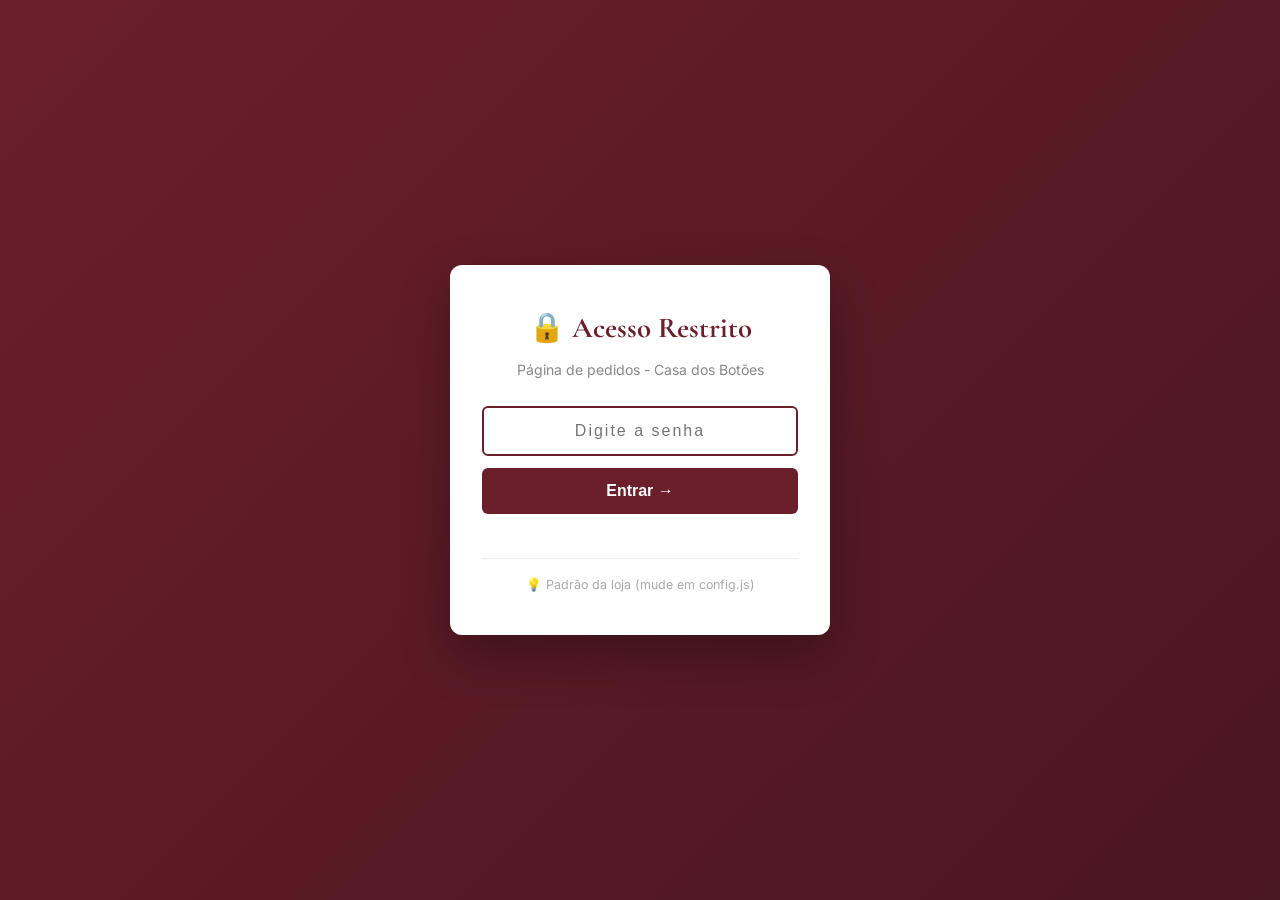
<file: pedidos-cdb-216f4301998b132a.html>
<!DOCTYPE html>
<html lang="pt-BR">
<head>
  <meta charset="UTF-8">
  <meta name="viewport" content="width=device-width, initial-scale=1.0">
  <meta name="robots" content="noindex, nofollow">
  <title>Pedidos - Casa dos Botões</title>
  <link rel="icon" href="data:image/svg+xml,<svg xmlns='http://www.w3.org/2000/svg' viewBox='0 0 32 32'><circle cx='16' cy='16' r='14' fill='%236b1f2a'/><circle cx='16' cy='16' r='4' fill='%23f6ecd9'/></svg>">
  <link rel="preconnect" href="https://fonts.googleapis.com">
  <link rel="preconnect" href="https://fonts.gstatic.com" crossorigin>
  <link href="https://fonts.googleapis.com/css2?family=Cormorant+Garamond:wght@400;500;600;700&family=Inter:wght@300;400;500;600;700&display=swap" rel="stylesheet">
  <style>
    *, *::before, *::after { box-sizing: border-box; }
    * { margin: 0; padding: 0; }
    body {
      font-family: 'Inter', system-ui, sans-serif;
      background: #faf3e7;
      color: #2a1810;
      line-height: 1.6;
      min-height: 100vh;
      padding: 20px;
    }
    :root {
      --vinho: #6b1f2a;
      --vinho-escuro: #4a1620;
      --creme: #f6ecd9;
      --creme-escuro: #ead9b8;
      --madeira: #8b5a3c;
      --sucesso: #2e7d32;
      --erro: #c62828;
      --borda: #d8c5a3;
      --borda-clara: #e8dcc0;
    }
    .container { max-width: 1100px; margin: 0 auto; }
    .header {
      background: linear-gradient(135deg, var(--vinho) 0%, var(--vinho-escuro) 100%);
      color: #fff;
      padding: 24px 32px;
      border-radius: 12px;
      margin-bottom: 24px;
      box-shadow: 0 8px 20px rgba(74, 22, 32, 0.25);
    }
    .header h1 {
      font-family: 'Cormorant Garamond', serif;
      font-size: 2rem;
      font-weight: 700;
      margin-bottom: 4px;
    }
    .header .sub { font-size: 0.95rem; opacity: 0.85; }
    .header .stats { display: flex; gap: 24px; margin-top: 16px; }
    .header .stat { background: rgba(255,255,255,0.12); padding: 10px 16px; border-radius: 8px; }
    .header .stat strong { display: block; font-size: 1.5rem; font-weight: 700; }
    .header .stat span { font-size: 0.78rem; opacity: 0.85; }
    .actions {
      display: flex; gap: 12px; flex-wrap: wrap;
      margin-bottom: 24px;
      background: #fff;
      padding: 16px 20px;
      border-radius: 8px;
      border: 1px solid var(--borda-clara);
    }
    .btn {
      padding: 10px 20px;
      border-radius: 6px;
      font-weight: 600;
      font-size: 0.92rem;
      cursor: pointer;
      border: 1.5px solid transparent;
      transition: all 0.2s;
      display: inline-flex;
      align-items: center;
      gap: 8px;
    }
    .btn-primary { background: var(--vinho); color: #fff; }
    .btn-primary:hover { background: var(--vinho-escuro); }
    .btn-outline { background: #fff; color: var(--vinho); border-color: var(--vinho); }
    .btn-outline:hover { background: var(--vinho); color: #fff; }
    .btn-danger { background: transparent; color: var(--erro); border-color: var(--erro); }
    .btn-danger:hover { background: var(--erro); color: #fff; }
    .btn-sucesso { background: var(--sucesso); color: #fff; }
    .btn-sucesso:hover { background: #1e6e23; }
    .btn-small { padding: 6px 12px; font-size: 0.82rem; }
    .file-input { display: none; }
    .aviso {
      background: #fff3cd;
      border: 1px solid #ffeaa7;
      border-left: 4px solid #f39c12;
      padding: 14px 18px;
      border-radius: 6px;
      margin-bottom: 24px;
      font-size: 0.92rem;
    }
    .aviso strong { color: #856404; }
    .empty {
      background: #fff;
      border: 2px dashed var(--borda);
      padding: 60px 20px;
      text-align: center;
      border-radius: 8px;
      color: #888;
    }
    .empty h3 { font-family: 'Cormorant Garamond', serif; font-size: 1.5rem; color: var(--vinho); margin-bottom: 8px; }
    .empty p { font-size: 0.95rem; }
    .pedido-card {
      background: #fff;
      border: 1px solid var(--borda-clara);
      border-radius: 8px;
      padding: 20px 24px;
      margin-bottom: 16px;
      box-shadow: 0 2px 4px rgba(74, 22, 32, 0.05);
      transition: box-shadow 0.2s;
    }
    .pedido-card:hover { box-shadow: 0 4px 12px rgba(74, 22, 32, 0.1); }
    .pedido-header {
      display: flex; justify-content: space-between; align-items: flex-start;
      gap: 16px; flex-wrap: wrap;
      padding-bottom: 12px;
      border-bottom: 1px solid var(--borda-clara);
      margin-bottom: 12px;
    }
    .pedido-numero {
      font-family: 'Cormorant Garamond', serif;
      font-size: 1.3rem;
      font-weight: 700;
      color: var(--vinho);
    }
    .pedido-data { font-size: 0.82rem; color: #888; }
    .pedido-status {
      display: inline-block;
      padding: 4px 12px;
      border-radius: 999px;
      font-size: 0.75rem;
      font-weight: 600;
      background: #fff3cd;
      color: #856404;
      margin-top: 4px;
    }
    .pedido-status.retirada {
      background: #d4edda;
      color: var(--sucesso);
    }
    .pedido-grid {
      display: grid;
      grid-template-columns: 1fr 1fr;
      gap: 20px;
      margin-bottom: 12px;
    }
    .pedido-section h4 {
      font-size: 0.78rem;
      color: var(--madeira);
      text-transform: uppercase;
      letter-spacing: 1px;
      margin-bottom: 6px;
    }
    .pedido-section p { font-size: 0.92rem; margin-bottom: 2px; }
    .pedido-itens {
      grid-column: 1 / -1;
      background: var(--creme);
      padding: 12px 16px;
      border-radius: 6px;
      margin-top: 8px;
    }
    .pedido-itens h4 {
      font-size: 0.78rem;
      color: var(--madeira);
      text-transform: uppercase;
      letter-spacing: 1px;
      margin-bottom: 8px;
    }
    .pedido-itens ul { list-style: none; }
    .pedido-itens li {
      padding: 6px 0;
      border-bottom: 1px dashed var(--borda);
      font-size: 0.9rem;
      display: flex;
      justify-content: space-between;
    }
    .pedido-itens li:last-child { border-bottom: none; }
    .pedido-total {
      display: flex;
      justify-content: space-between;
      align-items: baseline;
      padding: 12px 16px;
      background: var(--vinho);
      color: #fff;
      border-radius: 6px;
      margin-top: 12px;
    }
    .pedido-total strong { font-size: 1.4rem; font-family: 'Cormorant Garamond', serif; }
    .pedido-acoes {
      display: flex; gap: 8px; flex-wrap: wrap;
      margin-top: 12px;
      padding-top: 12px;
      border-top: 1px solid var(--borda-clara);
    }

    /* === TELA DE LOGIN === */
    .login-overlay {
      position: fixed;
      inset: 0;
      background: linear-gradient(135deg, #6b1f2a 0%, #4a1620 100%);
      display: flex;
      align-items: center;
      justify-content: center;
      z-index: 9999;
      padding: 20px;
    }
    .login-overlay.hidden { display: none; }
    .login-box {
      background: #fff;
      padding: 40px 32px;
      border-radius: 12px;
      box-shadow: 0 20px 50px rgba(0,0,0,0.3);
      max-width: 380px;
      width: 100%;
      text-align: center;
    }
    .login-box h2 {
      font-family: 'Cormorant Garamond', serif;
      font-size: 1.8rem;
      color: var(--vinho);
      margin-bottom: 8px;
      font-weight: 700;
    }
    .login-box .login-sub {
      font-size: 0.88rem;
      color: #888;
      margin-bottom: 24px;
    }
    .login-box input {
      width: 100%;
      padding: 14px 16px;
      border: 2px solid var(--borda);
      border-radius: 6px;
      font-size: 1rem;
      text-align: center;
      letter-spacing: 2px;
      margin-bottom: 12px;
      transition: border-color 0.2s;
    }
    .login-box input:focus {
      outline: none;
      border-color: var(--vinho);
    }
    .login-box button {
      width: 100%;
      padding: 14px;
      background: var(--vinho);
      color: #fff;
      border: none;
      border-radius: 6px;
      font-size: 1rem;
      font-weight: 600;
      cursor: pointer;
      transition: background 0.2s;
    }
    .login-box button:hover { background: var(--vinho-escuro); }
    .login-error {
      color: var(--erro);
      font-size: 0.85rem;
      margin-top: 12px;
      min-height: 1.2em;
    }
    .login-dica {
      font-size: 0.78rem;
      color: #aaa;
      margin-top: 16px;
      padding-top: 16px;
      border-top: 1px solid #eee;
    }
    @media (max-width: 700px) {
      .pedido-grid { grid-template-columns: 1fr; }
      .header { padding: 16px 20px; }
      .header h1 { font-size: 1.5rem; }
      .header .stats { flex-wrap: wrap; gap: 12px; }
      .actions { flex-direction: column; }
      .btn { width: 100%; justify-content: center; }
    }
    .print-only { display: none; }
    @media print {
      body { background: #fff; padding: 0; }
      .header, .actions, .aviso, .pedido-acoes { display: none; }
      .pedido-card { page-break-inside: avoid; box-shadow: none; }
      .print-only { display: block; }
    }
  </style>
</head>
<body>
  <!-- TELA DE LOGIN -->
  <div class="login-overlay" id="loginOverlay">
    <div class="login-box">
      <h2>🔒 Acesso Restrito</h2>
      <p class="login-sub">Página de pedidos - Casa dos Botões</p>
      <form id="loginForm" autocomplete="off">
        <input type="password" id="senhaInput" placeholder="Digite a senha" autofocus>
        <button type="submit">Entrar →</button>
        <div class="login-error" id="loginError"></div>
      </form>
      <div class="login-dica" id="loginDica"></div>
    </div>
  </div>

  <div class="container" id="appContainer" style="display:none;">

    <div class="header">
      <h1>📋 Pedidos — Casa dos Botões</h1>
      <p class="sub">Histórico de todos os pedidos recebidos pelo site</p>
      <div class="stats">
        <div class="stat">
          <strong id="totalPedidos">0</strong>
          <span>Total de pedidos</span>
        </div>
        <div class="stat">
          <strong id="totalFaturado">R$ 0,00</strong>
          <span>Faturamento total</span>
        </div>
        <div class="stat">
          <strong id="totalRetiradas">0</strong>
          <span>Retiradas no local</span>
        </div>
      </div>
    </div>

    <div class="actions">
      <button class="btn btn-sucesso" id="btnImportar">📥 Importar .txt de pedido</button>
      <button class="btn btn-primary" id="btnBaixarTudo">📄 Baixar tudo (.txt)</button>
      <button class="btn btn-outline" id="btnAtualizar">🔄 Atualizar</button>
      <button class="btn btn-outline" id="btnImprimir">🖨️ Imprimir</button>
      <button class="btn btn-danger" id="btnLimpar">🗑️ Limpar tudo</button>
      <button class="btn btn-outline" id="btnSair" style="margin-left: auto;">🚪 Sair</button>
      <input type="file" id="fileInput" class="file-input" accept=".txt" multiple>
    </div>

    <div id="statusSync" style="background: #fff; padding: 10px 16px; border-radius: 6px; border: 1px solid var(--borda-clara); margin-bottom: 16px; font-size: 0.88rem; color: #666;">
      💾 Carregando pedidos...
    </div>

    <div class="aviso">
      <strong>⚠️ IMPORTANTE - Leia antes de usar:</strong>
      <br><br>
      Esta página salva os pedidos <strong>no navegador</strong> (localStorage). Isso significa:
      <ul style="margin: 10px 0 10px 20px; font-size: 0.88rem;">
        <li>✅ Pedidos feitos <strong>neste navegador</strong> aparecem automaticamente</li>
        <li>❌ Pedidos feitos por clientes em <strong>outros aparelhos</strong> NÃO aparecem sozinhos</li>
        <li>📥 Para ver pedidos de clientes: clique em <strong>"Importar .txt"</strong> e selecione o arquivo .txt que você recebeu por e-mail (casadebotao1@gmail.com)</li>
        <li>🔄 Para mudar de aparelho: use <strong>"Baixar tudo (.txt)"</strong> aqui, depois <strong>"Importar .txt"</strong> no outro aparelho</li>
      </ul>
      <strong>💡 Dica:</strong> Sempre que receber um pedido novo por e-mail, baixe o .txt anexo e importe aqui para manter seu histórico consolidado.
    </div>

    <div id="pedidosLista"></div>

  </div>

  <script src="config.js"></script>
  <script src="js/orders-store.js"></script>
  <script src="js/sync.js"></script>
  <script src="js/email.js"></script>
  <script>
    (function () {
      const $ = (id) => document.getElementById(id);
      const formatBRL = (n) => 'R$ ' + (Number(n) || 0).toFixed(2).replace('.', ',');

      function formatData(iso) {
        if (!iso) return '';
        try {
          const d = new Date(iso);
          return d.toLocaleString('pt-BR', { dateStyle: 'short', timeStyle: 'short' });
        } catch (e) { return iso; }
      }

      function atualizarStats(pedidos) {
        if (!pedidos) pedidos = window.CDBOrders.listar();
        $('totalPedidos').textContent = pedidos.length;
        const faturado = pedidos.reduce((s, p) => s + (Number(p.total) || 0), 0);
        $('totalFaturado').textContent = formatBRL(faturado);
        const retiradas = pedidos.filter(p => p.shippingOption?.retirada).length;
        $('totalRetiradas').textContent = retiradas;
      }

      // Estado: pedidos combinados (nuvem + local)
      let pedidosExibidos = [];
      let carregandoNuvem = false;

      async function carregarPedidosNuvem() {
        if (!window.CDBSync || !window.CDBSync.isAtivo()) return [];
        carregandoNuvem = true;
        const statusEl = document.getElementById('statusSync');
        if (statusEl) statusEl.textContent = '🔄 Sincronizando com a nuvem...';
        try {
          const pedidos = await window.CDBSync.listarPedidos();
          if (statusEl) statusEl.textContent = `☁️ ${pedidos.length} pedidos na nuvem`;
          return pedidos;
        } catch (e) {
          console.error('Erro ao carregar nuvem:', e);
          if (statusEl) statusEl.textContent = '⚠️ Erro ao sincronizar';
          return [];
        } finally {
          carregandoNuvem = false;
        }
      }

      // Mescla pedidos da nuvem + local (sem duplicar por número)
      function mesclarPedidos(nuvem, local) {
        const mapa = new Map();
        // Primeiro adiciona todos da nuvem
        for (const p of nuvem) {
          if (p && p.numero) mapa.set(p.numero, p);
        }
        // Depois adiciona os locais que não estão na nuvem
        for (const p of local) {
          if (p && p.numero && !mapa.has(p.numero)) {
            mapa.set(p.numero, p);
          }
        }
        // Converte para array e ordena por data (mais recente primeiro)
        return Array.from(mapa.values()).sort((a, b) => {
          const dataA = a.salvoEm || a.data || '';
          const dataB = b.salvoEm || b.data || '';
          return dataB.localeCompare(dataA);
        });
      }

      function renderPedidos(pedidos) {
        if (!pedidos) pedidos = pedidosExibidos;
        const cont = $('pedidosLista');
        if (pedidos.length === 0) {
          cont.innerHTML = `
            <div class="empty">
              <h3>Nenhum pedido salvo ainda</h3>
              <p>Os pedidos aparecem aqui automaticamente assim que são finalizados no site.</p>
              <p style="margin-top: 12px;">💡 Você também pode importar um .txt manualmente clicando em <strong>"Importar .txt de pedido"</strong>.</p>
            </div>`;
          return;
        }
        cont.innerHTML = pedidos.map(p => {
          const isRetirada = p.shippingOption?.retirada;
          const itens = (p.items || []).map(i => {
            const qtdPorPacote = (function(unid) {
              const m = String(unid || '').match(/(\d+)\s*unidades?/i);
              return m ? parseInt(m[1], 10) : 1;
            })(i.unidade);
            const totalBotoes = i.qty * qtdPorPacote;
            return `
            <li>
              <span>${i.qty}× ${escapeHTML(i.nome)}${qtdPorPacote > 1 ? `<br><small style="color:#888;">📦 ${i.qty} pacote${i.qty > 1 ? 's' : ''} × ${qtdPorPacote} = ${totalBotoes} botões</small>` : ''}</span>
              <strong>${formatBRL(i.preco * i.qty)}</strong>
            </li>
          `;
          }).join('');
          const statusClass = isRetirada ? 'retirada' : '';
          const statusText = isRetirada ? '🏠 Retirar no local' : '📦 Enviar por Correios';
          const origem = p.salvoEm ? (p.salvoEm.includes('T') ? '☁️' : '💾') : '💾';
          return `
            <div class="pedido-card">
              <div class="pedido-header">
                <div>
                  <div class="pedido-numero">${escapeHTML(p.numero)} ${origem}</div>
                  <div class="pedido-data">Salvo em: ${formatData(p.salvoEm)}${p.data ? ' · Pedido em: ' + escapeHTML(p.data) : ''}</div>
                  <span class="pedido-status ${statusClass}">${statusText}</span>
                </div>
              </div>
              <div class="pedido-grid">
                <div class="pedido-section">
                  <h4>👤 Cliente</h4>
                  <p><strong>${escapeHTML(p.cliente?.nome || '-')}</strong></p>
                  <p>📞 ${escapeHTML(p.cliente?.telefone || '-')}</p>
                </div>
                <div class="pedido-section">
                  <h4>📍 Entrega</h4>
                  ${isRetirada
                    ? `<p style="color: var(--sucesso)"><strong>🏠 Retirar no local</strong></p><p>📍 Rua Visconde de Inhaúma, 580 — Salas 409 e 410</p><p>Centro — Ribeirão Preto/SP</p><p>CEP: 14015-100</p><p><small>⏰ Seg-Sex 9h às 18h, Sáb 9h às 13h</small></p>`
                    : `<p><strong>${escapeHTML(p.cliente?.endereco || '-')}, ${escapeHTML(p.cliente?.numero || '⚠ SEM Nº')}</strong></p>${p.cliente?.complemento ? `<p>Complemento: ${escapeHTML(p.cliente.complemento)}</p>` : ''}<p>Bairro: ${escapeHTML(p.cliente?.bairro || '-')}</p>${p.cliente?.referencia ? `<p>Ref: ${escapeHTML(p.cliente.referencia)}</p>` : ''}<p>${escapeHTML(p.cliente?.cidade || '-')} / ${escapeHTML(p.cliente?.uf || '-')}</p><p>CEP: ${escapeHTML(p.cliente?.cep || '-')}</p>`
                  }
                </div>
                ${itens ? `
                <div class="pedido-itens">
                  <h4>🛒 Itens</h4>
                  <ul>${itens}</ul>
                </div>` : ''}
              </div>
              <div class="pedido-total">
                <span>TOTAL DO PEDIDO</span>
                <strong>${formatBRL(p.total)}</strong>
              </div>
              <div class="pedido-acoes">
                <button class="btn btn-outline btn-small" onclick="baixarPedido('${p.numero}')">📄 Baixar .txt</button>
                <button class="btn btn-outline btn-small" onclick="enviarWhatsApp('${p.numero}')">📱 Abrir no WhatsApp</button>
                <button class="btn btn-outline btn-small" onclick="reenviarEmail('${p.numero}')">📧 Reenviar e-mail</button>
                <button class="btn btn-danger btn-small" onclick="removerPedido('${p.numero}')">🗑️ Remover</button>
              </div>
            </div>
          `;
        }).join('');
      }

      function escapeHTML(s) {
        return String(s || '').replace(/[&<>"']/g, c => ({
          '&': '&amp;', '<': '&lt;', '>': '&gt;', '"': '&quot;', "'": '&#39;'
        })[c]);
      }

      // Ações globais
      window.baixarPedido = function (numero) {
        const pedido = pedidosExibidos.find(p => p.numero === numero)
          || window.CDBOrders.listar().find(p => p.numero === numero);
        if (!pedido) return;
        const txt = gerarTxtPedido(pedido);
        const blob = new Blob([txt], { type: 'text/plain;charset=utf-8' });
        const url = URL.createObjectURL(blob);
        const a = document.createElement('a');
        a.href = url;
        a.download = `pedido-${pedido.numero}.txt`;
        document.body.appendChild(a);
        a.click();
        document.body.removeChild(a);
        setTimeout(() => URL.revokeObjectURL(url), 1000);
      };

      window.enviarWhatsApp = function (numero) {
        const pedido = pedidosExibidos.find(p => p.numero === numero)
          || window.CDBOrders.listar().find(p => p.numero === numero);
        if (!pedido) return;
        const tel = (window.CDB_CONFIG?.whatsapp?.numero || '').replace(/\D/g, '');
        if (!tel || !pedido.cliente?.telefone) {
          alert('Telefone do cliente não disponível');
          return;
        }
        // Pega só os dígitos do telefone do cliente
        const telCliente = pedido.cliente.telefone.replace(/\D/g, '');
        const msg = `Olá ${pedido.cliente.nome}! Sou da Casa dos Botões. ` +
          `Recebemos seu pedido ${pedido.numero} no valor de ${formatBRL(pedido.total)}. ` +
          `Vamos confirmar os detalhes?`;
        window.open(`https://wa.me/${telCliente}?text=${encodeURIComponent(msg)}`, '_blank');
      };

      window.removerPedido = async function (numero) {
        if (!confirm(`Remover o pedido ${numero}? Esta ação não pode ser desfeita.`)) return;
        // Remove do localStorage
        window.CDBOrders.remover(numero);
        // Remove da nuvem
        if (window.CDBSync && window.CDBSync.isAtivo()) {
          await window.CDBSync.removerPedido(numero);
        }
        atualizarTudo();
      };

      // Reenvia o e-mail do pedido manualmente (caso não tenha chegado)
      window.reenviarEmail = async function (numero) {
        const pedido = pedidosExibidos.find(p => p.numero === numero)
          || window.CDBOrders.listar().find(p => p.numero === numero);
        if (!pedido) {
          alert('Pedido não encontrado.');
          return;
        }
        // Carrega o email.js dinamicamente se não estiver carregado
        if (!window.CDBEmail) {
          alert('Carregando módulo de e-mail...');
          await carregarScript('js/email.js');
          await new Promise(r => setTimeout(r, 500));
        }
        if (!window.CDBEmail) {
          alert('Erro: módulo de e-mail não pôde ser carregado. Recarregue a página.');
          return;
        }
        if (!confirm(`Reenviar e-mail do pedido ${numero} para casadebotao1@gmail.com?`)) return;
        console.log('[pedidos] Reenviando e-mail do pedido', numero);
        const btn = event?.target;
        if (btn) {
          btn.disabled = true;
          btn.textContent = '📧 Enviando...';
        }
        try {
          const result = await window.CDBEmail.enviarPedido(pedido, {
            paymentMethod: pedido.paymentMethod || 'pix',
          });
          if (result.success) {
            alert('✅ E-mail enviado com sucesso! Verifique casadebotao1@gmail.com (incluindo Spam e Promoções).');
            console.log('[pedidos] ✅ E-mail reenviado com sucesso');
          } else if (result.reason === 'desativado') {
            alert('❌ E-mail está desativado no config.js. Não é possível reenviar.');
          } else {
            alert('❌ Falha ao enviar: ' + (result.error || 'erro desconhecido'));
            console.error('[pedidos] Falha:', result);
          }
        } catch (err) {
          alert('❌ Erro: ' + err.message);
          console.error('[pedidos] Erro:', err);
        } finally {
          if (btn) {
            btn.disabled = false;
            btn.textContent = '📧 Reenviar e-mail';
          }
        }
      };

      // Helper para carregar script dinamicamente
      function carregarScript(src) {
        return new Promise((resolve, reject) => {
          const s = document.createElement('script');
          s.src = src;
          s.onload = resolve;
          s.onerror = reject;
          document.head.appendChild(s);
        });
      }

      function gerarTxtPedido(p) {
        // Reusa o conteúdo do .txt original se existir
        if (p.rawTxt) return p.rawTxt;
        // Senão, gera um do zero
        let txt = '';
        txt += '============================================================\n';
        txt += '       CASA DOS BOTÕES - COMPROVANTE DE PEDIDO\n';
        txt += '============================================================\n\n';
        txt += `PEDIDO Nº: ${p.numero}\n`;
        txt += `DATA/HORA: ${p.data || formatData(p.salvoEm)}\n\n`;
        txt += '------------------------------------------------------------\n';
        txt += 'DADOS DO CLIENTE\n';
        txt += '------------------------------------------------------------\n';
        txt += `Nome:      ${p.cliente?.nome || '-'}\n`;
        txt += `Telefone:  ${p.cliente?.telefone || '-'}\n\n`;
        txt += '------------------------------------------------------------\n';
        txt += 'ENDEREÇO DE ENTREGA\n';
        txt += '------------------------------------------------------------\n';
        txt += `CEP:       ${p.cliente?.cep || '-'}\n`;
        txt += `Endereço:  ${p.cliente?.endereco || '-'}\n`;
        txt += `Cidade:    ${p.cliente?.cidade || '-'}\n`;
        txt += `UF:        ${p.cliente?.uf || '-'}\n\n`;
        txt += '------------------------------------------------------------\n';
        txt += 'ITENS DO PEDIDO\n';
        txt += '------------------------------------------------------------\n';
        (p.items || []).forEach((i, idx) => {
          txt += `${idx + 1}. ${i.nome}\n`;
          txt += `   Quantidade: ${i.qty}\n`;
          txt += `   Subtotal:   ${formatBRL(i.preco * i.qty)}\n\n`;
        });
        txt += '------------------------------------------------------------\n';
        txt += 'RESUMO FINANCEIRO\n';
        txt += '------------------------------------------------------------\n';
        txt += `Subtotal: ${formatBRL(p.subtotal || 0)}\n`;
        txt += `Frete:    ${p.frete === 0 ? 'GRÁTIS' : formatBRL(p.frete)}\n`;
        txt += `TOTAL:    ${formatBRL(p.total)}\n\n`;
        txt += '============================================================\n';
        return txt;
      }

      // Botões
      $('btnImportar').addEventListener('click', () => $('fileInput').click());
      $('fileInput').addEventListener('change', async (e) => {
        const files = Array.from(e.target.files);
        let adicionados = 0;
        for (const file of files) {
          const txt = await file.text();
          const pedido = window.CDBOrders.parseTxt(txt);
          // Adiciona no localStorage
          if (window.CDBOrders.adicionar(pedido)) adicionados++;
          // Também adiciona na nuvem (se ativa)
          if (window.CDBSync && window.CDBSync.isAtivo()) {
            await window.CDBSync.adicionarPedido(pedido);
          }
        }
        alert(`${adicionados} pedido(s) importado(s) com sucesso!`);
        e.target.value = '';
        atualizarTudo();
      });

      $('btnBaixarTudo').addEventListener('click', () => {
        const pedidos = pedidosExibidos.length > 0 ? pedidosExibidos : window.CDBOrders.listar();
        if (pedidos.length === 0) {
          alert('Nenhum pedido para baixar.');
          return;
        }
        // Concatena todos os .txt em um único arquivo
        const todosTxt = pedidos.map(p => gerarTxtPedido(p)).join('\n\n');
        const blob = new Blob([todosTxt], { type: 'text/plain;charset=utf-8' });
        const url = URL.createObjectURL(blob);
        const a = document.createElement('a');
        a.href = url;
        const data = new Date().toISOString().slice(0, 10);
        a.download = `pedidos-casadosbotoes-${data}.txt`;
        document.body.appendChild(a);
        a.click();
        document.body.removeChild(a);
        setTimeout(() => URL.revokeObjectURL(url), 1000);
      });

      $('btnImprimir').addEventListener('click', () => window.print());

      $('btnLimpar').addEventListener('click', () => {
        if (!confirm('⚠️ ATENÇÃO: isso vai apagar TODOS os pedidos salvos neste navegador. Tem certeza?')) return;
        if (!confirm('Confirma novamente? Esta ação NÃO pode ser desfeita.')) return;
        window.CDBOrders.limpar();
        atualizarTudo();
      });

      // Botão Sair - faz logout
      $('btnSair').addEventListener('click', () => {
        sessionStorage.removeItem(SESSION_KEY);
        mostrarLogin();
        document.getElementById('senhaInput').value = '';
        document.getElementById('senhaInput').focus();
      });

      // Botão Atualizar - recarrega da nuvem
      $('btnAtualizar').addEventListener('click', () => {
        atualizarTudo();
      });

      async function atualizarTudo() {
        // Primeiro mostra os pedidos locais (rápido)
        const local = window.CDBOrders.listar();
        pedidosExibidos = local;
        atualizarStats(local);
        renderPedidos(local);

        // Depois carrega da nuvem e mescla
        if (window.CDBSync && window.CDBSync.isAtivo()) {
          const nuvem = await carregarPedidosNuvem();
          pedidosExibidos = mesclarPedidos(nuvem, local);
          atualizarStats(pedidosExibidos);
          renderPedidos(pedidosExibidos);
        }
      }

      // Substitui a função antiga - chamadas existentes continuam funcionando
      window.atualizarTudo = atualizarTudo;

      // === LÓGICA DE LOGIN ===
      const SENHA_CORRETA = window.CDB_CONFIG?.pedidos?.senha || 'casabotoes2024';
      const SESSION_KEY = 'cdb_pedidos_auth';

      function mostrarApp() {
        document.getElementById('loginOverlay').classList.add('hidden');
        document.getElementById('appContainer').style.display = '';
        atualizarTudo();
      }

      function mostrarLogin() {
        document.getElementById('loginOverlay').classList.remove('hidden');
        document.getElementById('appContainer').style.display = 'none';
        // Mostra dica se existir
        const dica = window.CDB_CONFIG?.pedidos?.dicaSenha;
        if (dica) {
          document.getElementById('loginDica').textContent = '💡 ' + dica;
        }
      }

      // Verifica se já está autenticado nesta sessão
      if (sessionStorage.getItem(SESSION_KEY) === 'ok') {
        mostrarApp();
      } else {
        mostrarLogin();
      }

      // Handler do formulário de login
      document.getElementById('loginForm').addEventListener('submit', (e) => {
        e.preventDefault();
        const senha = document.getElementById('senhaInput').value;
        const error = document.getElementById('loginError');
        if (senha === SENHA_CORRETA) {
          // Salva autenticação na sessão (some ao fechar aba)
          sessionStorage.setItem(SESSION_KEY, 'ok');
          error.textContent = '';
          mostrarApp();
        } else {
          error.textContent = '❌ Senha incorreta. Tente novamente.';
          document.getElementById('senhaInput').value = '';
          document.getElementById('senhaInput').focus();
          // Animação de shake
          const box = document.querySelector('.login-box');
          box.style.animation = 'none';
          setTimeout(() => {
            box.style.animation = 'shake 0.4s';
          }, 10);
        }
      });

      // Adiciona animação shake
      const style = document.createElement('style');
      style.textContent = `
        @keyframes shake {
          0%, 100% { transform: translateX(0); }
          25% { transform: translateX(-8px); }
          75% { transform: translateX(8px); }
        }
      `;
      document.head.appendChild(style);
    })();
  </script>
</body>
</html>
</file>
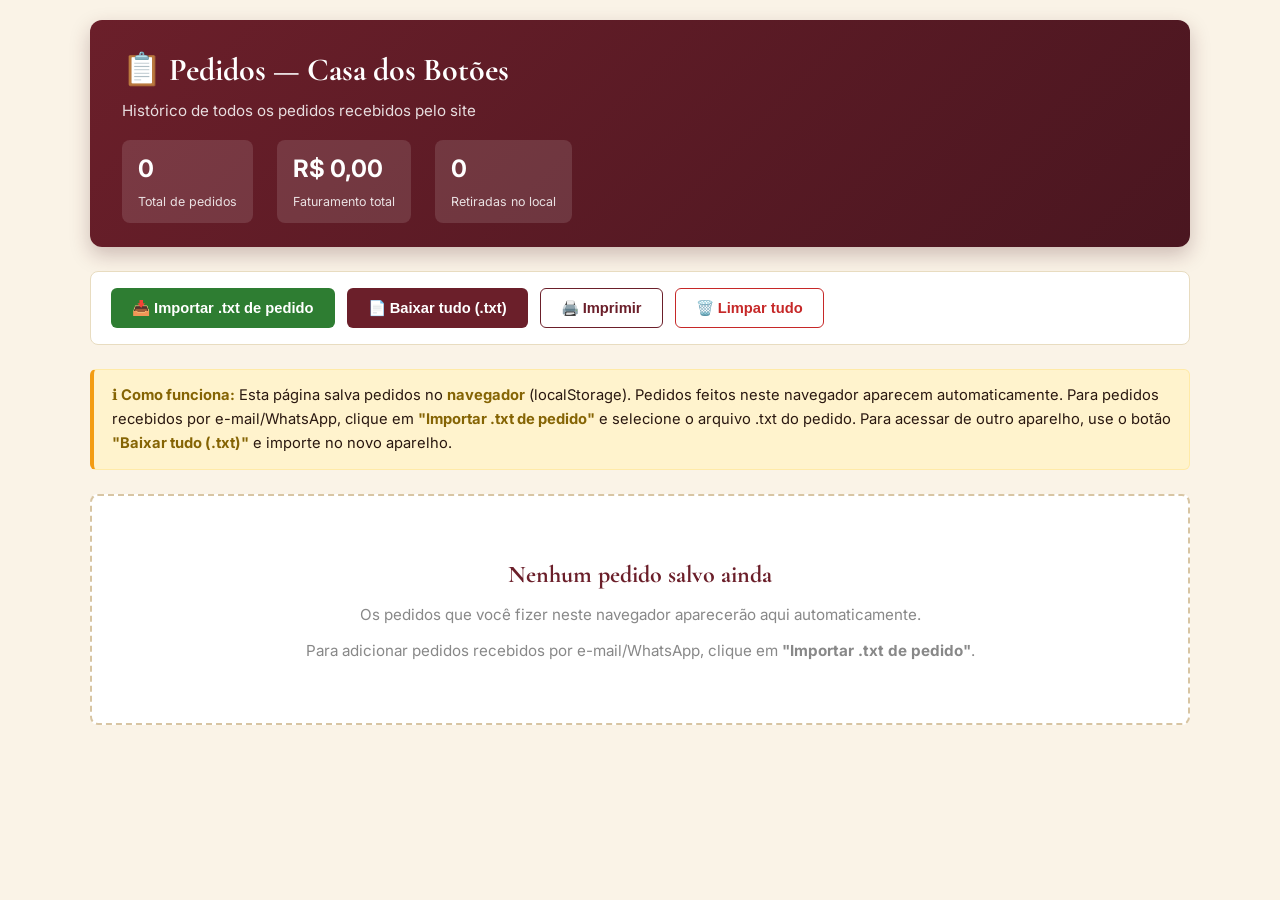
<file: pedidos.html>
<!DOCTYPE html>
<html lang="pt-BR">
<head>
  <meta charset="UTF-8">
  <meta name="viewport" content="width=device-width, initial-scale=1.0">
  <meta name="robots" content="noindex, nofollow">
  <title>Pedidos - Casa dos Botões</title>
  <link rel="icon" href="data:image/svg+xml,<svg xmlns='http://www.w3.org/2000/svg' viewBox='0 0 32 32'><circle cx='16' cy='16' r='14' fill='%236b1f2a'/><circle cx='16' cy='16' r='4' fill='%23f6ecd9'/></svg>">
  <link rel="preconnect" href="https://fonts.googleapis.com">
  <link rel="preconnect" href="https://fonts.gstatic.com" crossorigin>
  <link href="https://fonts.googleapis.com/css2?family=Cormorant+Garamond:wght@400;500;600;700&family=Inter:wght@300;400;500;600;700&display=swap" rel="stylesheet">
  <style>
    *, *::before, *::after { box-sizing: border-box; }
    * { margin: 0; padding: 0; }
    body {
      font-family: 'Inter', system-ui, sans-serif;
      background: #faf3e7;
      color: #2a1810;
      line-height: 1.6;
      min-height: 100vh;
      padding: 20px;
    }
    :root {
      --vinho: #6b1f2a;
      --vinho-escuro: #4a1620;
      --creme: #f6ecd9;
      --creme-escuro: #ead9b8;
      --madeira: #8b5a3c;
      --sucesso: #2e7d32;
      --erro: #c62828;
      --borda: #d8c5a3;
      --borda-clara: #e8dcc0;
    }
    .container { max-width: 1100px; margin: 0 auto; }
    .header {
      background: linear-gradient(135deg, var(--vinho) 0%, var(--vinho-escuro) 100%);
      color: #fff;
      padding: 24px 32px;
      border-radius: 12px;
      margin-bottom: 24px;
      box-shadow: 0 8px 20px rgba(74, 22, 32, 0.25);
    }
    .header h1 {
      font-family: 'Cormorant Garamond', serif;
      font-size: 2rem;
      font-weight: 700;
      margin-bottom: 4px;
    }
    .header .sub { font-size: 0.95rem; opacity: 0.85; }
    .header .stats { display: flex; gap: 24px; margin-top: 16px; }
    .header .stat { background: rgba(255,255,255,0.12); padding: 10px 16px; border-radius: 8px; }
    .header .stat strong { display: block; font-size: 1.5rem; font-weight: 700; }
    .header .stat span { font-size: 0.78rem; opacity: 0.85; }
    .actions {
      display: flex; gap: 12px; flex-wrap: wrap;
      margin-bottom: 24px;
      background: #fff;
      padding: 16px 20px;
      border-radius: 8px;
      border: 1px solid var(--borda-clara);
    }
    .btn {
      padding: 10px 20px;
      border-radius: 6px;
      font-weight: 600;
      font-size: 0.92rem;
      cursor: pointer;
      border: 1.5px solid transparent;
      transition: all 0.2s;
      display: inline-flex;
      align-items: center;
      gap: 8px;
    }
    .btn-primary { background: var(--vinho); color: #fff; }
    .btn-primary:hover { background: var(--vinho-escuro); }
    .btn-outline { background: #fff; color: var(--vinho); border-color: var(--vinho); }
    .btn-outline:hover { background: var(--vinho); color: #fff; }
    .btn-danger { background: transparent; color: var(--erro); border-color: var(--erro); }
    .btn-danger:hover { background: var(--erro); color: #fff; }
    .btn-sucesso { background: var(--sucesso); color: #fff; }
    .btn-sucesso:hover { background: #1e6e23; }
    .btn-small { padding: 6px 12px; font-size: 0.82rem; }
    .file-input { display: none; }
    .aviso {
      background: #fff3cd;
      border: 1px solid #ffeaa7;
      border-left: 4px solid #f39c12;
      padding: 14px 18px;
      border-radius: 6px;
      margin-bottom: 24px;
      font-size: 0.92rem;
    }
    .aviso strong { color: #856404; }
    .empty {
      background: #fff;
      border: 2px dashed var(--borda);
      padding: 60px 20px;
      text-align: center;
      border-radius: 8px;
      color: #888;
    }
    .empty h3 { font-family: 'Cormorant Garamond', serif; font-size: 1.5rem; color: var(--vinho); margin-bottom: 8px; }
    .empty p { font-size: 0.95rem; }
    .pedido-card {
      background: #fff;
      border: 1px solid var(--borda-clara);
      border-radius: 8px;
      padding: 20px 24px;
      margin-bottom: 16px;
      box-shadow: 0 2px 4px rgba(74, 22, 32, 0.05);
      transition: box-shadow 0.2s;
    }
    .pedido-card:hover { box-shadow: 0 4px 12px rgba(74, 22, 32, 0.1); }
    .pedido-header {
      display: flex; justify-content: space-between; align-items: flex-start;
      gap: 16px; flex-wrap: wrap;
      padding-bottom: 12px;
      border-bottom: 1px solid var(--borda-clara);
      margin-bottom: 12px;
    }
    .pedido-numero {
      font-family: 'Cormorant Garamond', serif;
      font-size: 1.3rem;
      font-weight: 700;
      color: var(--vinho);
    }
    .pedido-data { font-size: 0.82rem; color: #888; }
    .pedido-status {
      display: inline-block;
      padding: 4px 12px;
      border-radius: 999px;
      font-size: 0.75rem;
      font-weight: 600;
      background: #fff3cd;
      color: #856404;
      margin-top: 4px;
    }
    .pedido-status.retirada {
      background: #d4edda;
      color: var(--sucesso);
    }
    .pedido-grid {
      display: grid;
      grid-template-columns: 1fr 1fr;
      gap: 20px;
      margin-bottom: 12px;
    }
    .pedido-section h4 {
      font-size: 0.78rem;
      color: var(--madeira);
      text-transform: uppercase;
      letter-spacing: 1px;
      margin-bottom: 6px;
    }
    .pedido-section p { font-size: 0.92rem; margin-bottom: 2px; }
    .pedido-itens {
      grid-column: 1 / -1;
      background: var(--creme);
      padding: 12px 16px;
      border-radius: 6px;
      margin-top: 8px;
    }
    .pedido-itens h4 {
      font-size: 0.78rem;
      color: var(--madeira);
      text-transform: uppercase;
      letter-spacing: 1px;
      margin-bottom: 8px;
    }
    .pedido-itens ul { list-style: none; }
    .pedido-itens li {
      padding: 6px 0;
      border-bottom: 1px dashed var(--borda);
      font-size: 0.9rem;
      display: flex;
      justify-content: space-between;
    }
    .pedido-itens li:last-child { border-bottom: none; }
    .pedido-total {
      display: flex;
      justify-content: space-between;
      align-items: baseline;
      padding: 12px 16px;
      background: var(--vinho);
      color: #fff;
      border-radius: 6px;
      margin-top: 12px;
    }
    .pedido-total strong { font-size: 1.4rem; font-family: 'Cormorant Garamond', serif; }
    .pedido-acoes {
      display: flex; gap: 8px; flex-wrap: wrap;
      margin-top: 12px;
      padding-top: 12px;
      border-top: 1px solid var(--borda-clara);
    }
    @media (max-width: 700px) {
      .pedido-grid { grid-template-columns: 1fr; }
      .header { padding: 16px 20px; }
      .header h1 { font-size: 1.5rem; }
      .header .stats { flex-wrap: wrap; gap: 12px; }
      .actions { flex-direction: column; }
      .btn { width: 100%; justify-content: center; }
    }
    .print-only { display: none; }
    @media print {
      body { background: #fff; padding: 0; }
      .header, .actions, .aviso, .pedido-acoes { display: none; }
      .pedido-card { page-break-inside: avoid; box-shadow: none; }
      .print-only { display: block; }
    }
  </style>
</head>
<body>
  <div class="container">

    <div class="header">
      <h1>📋 Pedidos — Casa dos Botões</h1>
      <p class="sub">Histórico de todos os pedidos recebidos pelo site</p>
      <div class="stats">
        <div class="stat">
          <strong id="totalPedidos">0</strong>
          <span>Total de pedidos</span>
        </div>
        <div class="stat">
          <strong id="totalFaturado">R$ 0,00</strong>
          <span>Faturamento total</span>
        </div>
        <div class="stat">
          <strong id="totalRetiradas">0</strong>
          <span>Retiradas no local</span>
        </div>
      </div>
    </div>

    <div class="actions">
      <button class="btn btn-sucesso" id="btnImportar">📥 Importar .txt de pedido</button>
      <button class="btn btn-primary" id="btnBaixarTudo">📄 Baixar tudo (.txt)</button>
      <button class="btn btn-outline" id="btnImprimir">🖨️ Imprimir</button>
      <button class="btn btn-danger" id="btnLimpar">🗑️ Limpar tudo</button>
      <input type="file" id="fileInput" class="file-input" accept=".txt" multiple>
    </div>

    <div class="aviso">
      <strong>ℹ️ Como funciona:</strong> Esta página salva pedidos no <strong>navegador</strong> (localStorage).
      Pedidos feitos neste navegador aparecem automaticamente. Para pedidos recebidos por e-mail/WhatsApp,
      clique em <strong>"Importar .txt de pedido"</strong> e selecione o arquivo .txt do pedido.
      Para acessar de outro aparelho, use o botão <strong>"Baixar tudo (.txt)"</strong> e importe no novo aparelho.
    </div>

    <div id="pedidosLista"></div>

  </div>

  <script src="config.js"></script>
  <script src="js/orders-store.js"></script>
  <script>
    (function () {
      const $ = (id) => document.getElementById(id);
      const formatBRL = (n) => 'R$ ' + (Number(n) || 0).toFixed(2).replace('.', ',');

      function formatData(iso) {
        if (!iso) return '';
        try {
          const d = new Date(iso);
          return d.toLocaleString('pt-BR', { dateStyle: 'short', timeStyle: 'short' });
        } catch (e) { return iso; }
      }

      function atualizarStats() {
        const pedidos = window.CDBOrders.listar();
        $('totalPedidos').textContent = pedidos.length;
        const faturado = pedidos.reduce((s, p) => s + (Number(p.total) || 0), 0);
        $('totalFaturado').textContent = formatBRL(faturado);
        const retiradas = pedidos.filter(p => p.shippingOption?.retirada).length;
        $('totalRetiradas').textContent = retiradas;
      }

      function renderPedidos() {
        const pedidos = window.CDBOrders.listar();
        const cont = $('pedidosLista');
        if (pedidos.length === 0) {
          cont.innerHTML = `
            <div class="empty">
              <h3>Nenhum pedido salvo ainda</h3>
              <p>Os pedidos que você fizer neste navegador aparecerão aqui automaticamente.</p>
              <p style="margin-top: 12px;">Para adicionar pedidos recebidos por e-mail/WhatsApp, clique em <strong>"Importar .txt de pedido"</strong>.</p>
            </div>`;
          return;
        }
        cont.innerHTML = pedidos.map(p => {
          const isRetirada = p.shippingOption?.retirada;
          const itens = (p.items || []).map(i => `
            <li>
              <span>${i.qty}× ${escapeHTML(i.nome)}</span>
              <strong>${formatBRL(i.preco * i.qty)}</strong>
            </li>
          `).join('');
          const statusClass = isRetirada ? 'retirada' : '';
          const statusText = isRetirada ? '🏠 Retirar no local' : '📦 Enviar por Correios';
          return `
            <div class="pedido-card">
              <div class="pedido-header">
                <div>
                  <div class="pedido-numero">${escapeHTML(p.numero)}</div>
                  <div class="pedido-data">Salvo em: ${formatData(p.salvoEm)}${p.data ? ' · Pedido em: ' + escapeHTML(p.data) : ''}</div>
                  <span class="pedido-status ${statusClass}">${statusText}</span>
                </div>
              </div>
              <div class="pedido-grid">
                <div class="pedido-section">
                  <h4>👤 Cliente</h4>
                  <p><strong>${escapeHTML(p.cliente?.nome || '-')}</strong></p>
                  <p>📞 ${escapeHTML(p.cliente?.telefone || '-')}</p>
                </div>
                <div class="pedido-section">
                  <h4>📍 Entrega</h4>
                  ${isRetirada
                    ? '<p style="color: var(--sucesso)"><strong>🏠 Retirar no local</strong></p><p>Ribeirão Preto/SP</p>'
                    : `<p>${escapeHTML(p.cliente?.endereco || '-')}</p><p>${escapeHTML(p.cliente?.cidade || '-')} / ${escapeHTML(p.cliente?.uf || '-')}</p><p>CEP: ${escapeHTML(p.cliente?.cep || '-')}</p>`
                  }
                </div>
                ${itens ? `
                <div class="pedido-itens">
                  <h4>🛒 Itens</h4>
                  <ul>${itens}</ul>
                </div>` : ''}
              </div>
              <div class="pedido-total">
                <span>TOTAL DO PEDIDO</span>
                <strong>${formatBRL(p.total)}</strong>
              </div>
              <div class="pedido-acoes">
                <button class="btn btn-outline btn-small" onclick="baixarPedido('${p.numero}')">📄 Baixar .txt</button>
                <button class="btn btn-outline btn-small" onclick="enviarWhatsApp('${p.numero}')">📱 Abrir no WhatsApp</button>
                <button class="btn btn-danger btn-small" onclick="removerPedido('${p.numero}')">🗑️ Remover</button>
              </div>
            </div>
          `;
        }).join('');
      }

      function escapeHTML(s) {
        return String(s || '').replace(/[&<>"']/g, c => ({
          '&': '&amp;', '<': '&lt;', '>': '&gt;', '"': '&quot;', "'": '&#39;'
        })[c]);
      }

      // Ações globais
      window.baixarPedido = function (numero) {
        const pedido = window.CDBOrders.listar().find(p => p.numero === numero);
        if (!pedido) return;
        const txt = gerarTxtPedido(pedido);
        const blob = new Blob([txt], { type: 'text/plain;charset=utf-8' });
        const url = URL.createObjectURL(blob);
        const a = document.createElement('a');
        a.href = url;
        a.download = `pedido-${pedido.numero}.txt`;
        document.body.appendChild(a);
        a.click();
        document.body.removeChild(a);
        setTimeout(() => URL.revokeObjectURL(url), 1000);
      };

      window.enviarWhatsApp = function (numero) {
        const pedido = window.CDBOrders.listar().find(p => p.numero === numero);
        if (!pedido) return;
        const tel = (window.CDB_CONFIG?.whatsapp?.numero || '').replace(/\D/g, '');
        if (!tel || !pedido.cliente?.telefone) {
          alert('Telefone do cliente não disponível');
          return;
        }
        // Pega só os dígitos do telefone do cliente
        const telCliente = pedido.cliente.telefone.replace(/\D/g, '');
        const msg = `Olá ${pedido.cliente.nome}! Sou da Casa dos Botões. ` +
          `Recebemos seu pedido ${pedido.numero} no valor de ${formatBRL(pedido.total)}. ` +
          `Vamos confirmar os detalhes?`;
        window.open(`https://wa.me/${telCliente}?text=${encodeURIComponent(msg)}`, '_blank');
      };

      window.removerPedido = function (numero) {
        if (!confirm(`Remover o pedido ${numero}? Esta ação não pode ser desfeita.`)) return;
        window.CDBOrders.remover(numero);
        atualizarTudo();
      };

      function gerarTxtPedido(p) {
        // Reusa o conteúdo do .txt original se existir
        if (p.rawTxt) return p.rawTxt;
        // Senão, gera um do zero
        let txt = '';
        txt += '============================================================\n';
        txt += '       CASA DOS BOTÕES - COMPROVANTE DE PEDIDO\n';
        txt += '============================================================\n\n';
        txt += `PEDIDO Nº: ${p.numero}\n`;
        txt += `DATA/HORA: ${p.data || formatData(p.salvoEm)}\n\n`;
        txt += '------------------------------------------------------------\n';
        txt += 'DADOS DO CLIENTE\n';
        txt += '------------------------------------------------------------\n';
        txt += `Nome:      ${p.cliente?.nome || '-'}\n`;
        txt += `Telefone:  ${p.cliente?.telefone || '-'}\n\n`;
        txt += '------------------------------------------------------------\n';
        txt += 'ENDEREÇO DE ENTREGA\n';
        txt += '------------------------------------------------------------\n';
        txt += `CEP:       ${p.cliente?.cep || '-'}\n`;
        txt += `Endereço:  ${p.cliente?.endereco || '-'}\n`;
        txt += `Cidade:    ${p.cliente?.cidade || '-'}\n`;
        txt += `UF:        ${p.cliente?.uf || '-'}\n\n`;
        txt += '------------------------------------------------------------\n';
        txt += 'ITENS DO PEDIDO\n';
        txt += '------------------------------------------------------------\n';
        (p.items || []).forEach((i, idx) => {
          txt += `${idx + 1}. ${i.nome}\n`;
          txt += `   Quantidade: ${i.qty}\n`;
          txt += `   Subtotal:   ${formatBRL(i.preco * i.qty)}\n\n`;
        });
        txt += '------------------------------------------------------------\n';
        txt += 'RESUMO FINANCEIRO\n';
        txt += '------------------------------------------------------------\n';
        txt += `Subtotal: ${formatBRL(p.subtotal || 0)}\n`;
        txt += `Frete:    ${p.frete === 0 ? 'GRÁTIS' : formatBRL(p.frete)}\n`;
        txt += `TOTAL:    ${formatBRL(p.total)}\n\n`;
        txt += '============================================================\n';
        return txt;
      }

      // Botões
      $('btnImportar').addEventListener('click', () => $('fileInput').click());
      $('fileInput').addEventListener('change', async (e) => {
        const files = Array.from(e.target.files);
        let adicionados = 0;
        for (const file of files) {
          const txt = await file.text();
          const pedido = window.CDBOrders.parseTxt(txt);
          if (window.CDBOrders.adicionar(pedido)) adicionados++;
        }
        alert(`${adicionados} pedido(s) importado(s) com sucesso!`);
        e.target.value = '';
        atualizarTudo();
      });

      $('btnBaixarTudo').addEventListener('click', () => {
        const pedidos = window.CDBOrders.listar();
        if (pedidos.length === 0) {
          alert('Nenhum pedido para baixar.');
          return;
        }
        // Concatena todos os .txt em um único arquivo
        const todosTxt = pedidos.map(p => gerarTxtPedido(p)).join('\n\n');
        const blob = new Blob([todosTxt], { type: 'text/plain;charset=utf-8' });
        const url = URL.createObjectURL(blob);
        const a = document.createElement('a');
        a.href = url;
        const data = new Date().toISOString().slice(0, 10);
        a.download = `pedidos-casadosbotoes-${data}.txt`;
        document.body.appendChild(a);
        a.click();
        document.body.removeChild(a);
        setTimeout(() => URL.revokeObjectURL(url), 1000);
      });

      $('btnImprimir').addEventListener('click', () => window.print());

      $('btnLimpar').addEventListener('click', () => {
        if (!confirm('⚠️ ATENÇÃO: isso vai apagar TODOS os pedidos salvos neste navegador. Tem certeza?')) return;
        if (!confirm('Confirma novamente? Esta ação NÃO pode ser desfeita.')) return;
        window.CDBOrders.limpar();
        atualizarTudo();
      });

      function atualizarTudo() {
        atualizarStats();
        renderPedidos();
      }

      // Inicializa
      atualizarTudo();
    })();
  </script>
</body>
</html>
</file>
